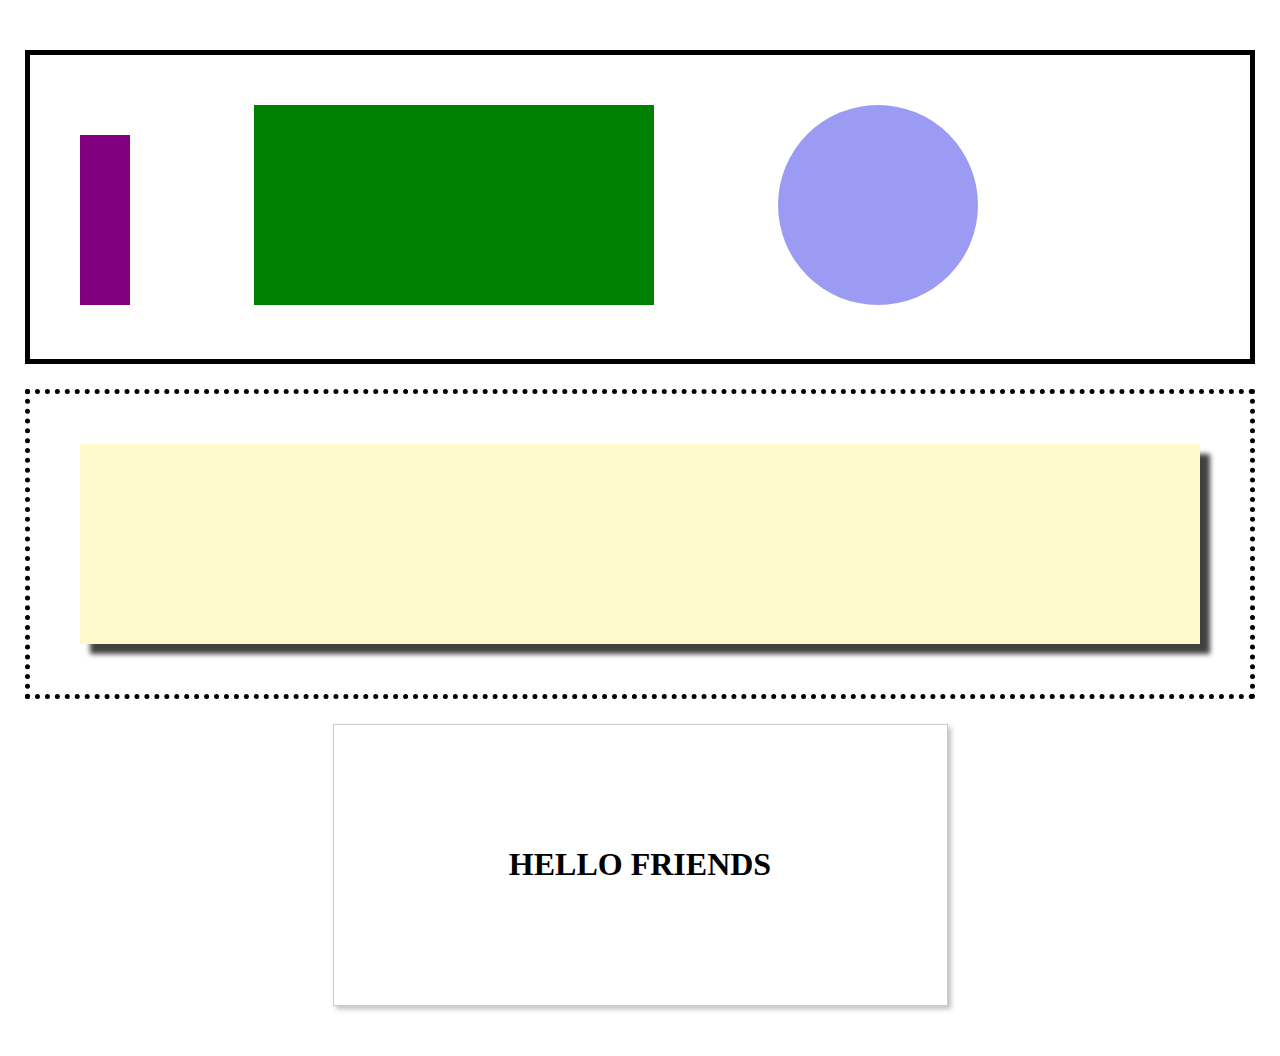
<file: second/index.html>
<!-- Put your HTML HERE, make sure to connect your index.css sheet -->
<!DOCTYPE html>
<html lang="en">
<head>
    <meta charset="UTF-8">
    <meta name="viewport" content="width=device-width, initial-scale=1.0">
    <meta http-equiv="X-UA-Compatible" content="ie=edge">
    <title>Document</title>
    <link rel="stylesheet" href="./index.css"> 
</head>
<body>

  <div class ="top-container">
     <div class ="purple-box" ></div>
     <div class ="green-box"></div>
     <div class ="blue-circle"></div>
  </div>

  <div class ="middle-container">
     <div class = "yellow-box"></div>
  </div>

  <div class ="bottom-container">
      <h1>HELLO FRIENDS</h1>
  </div>
    
</body>
</html>
</file>
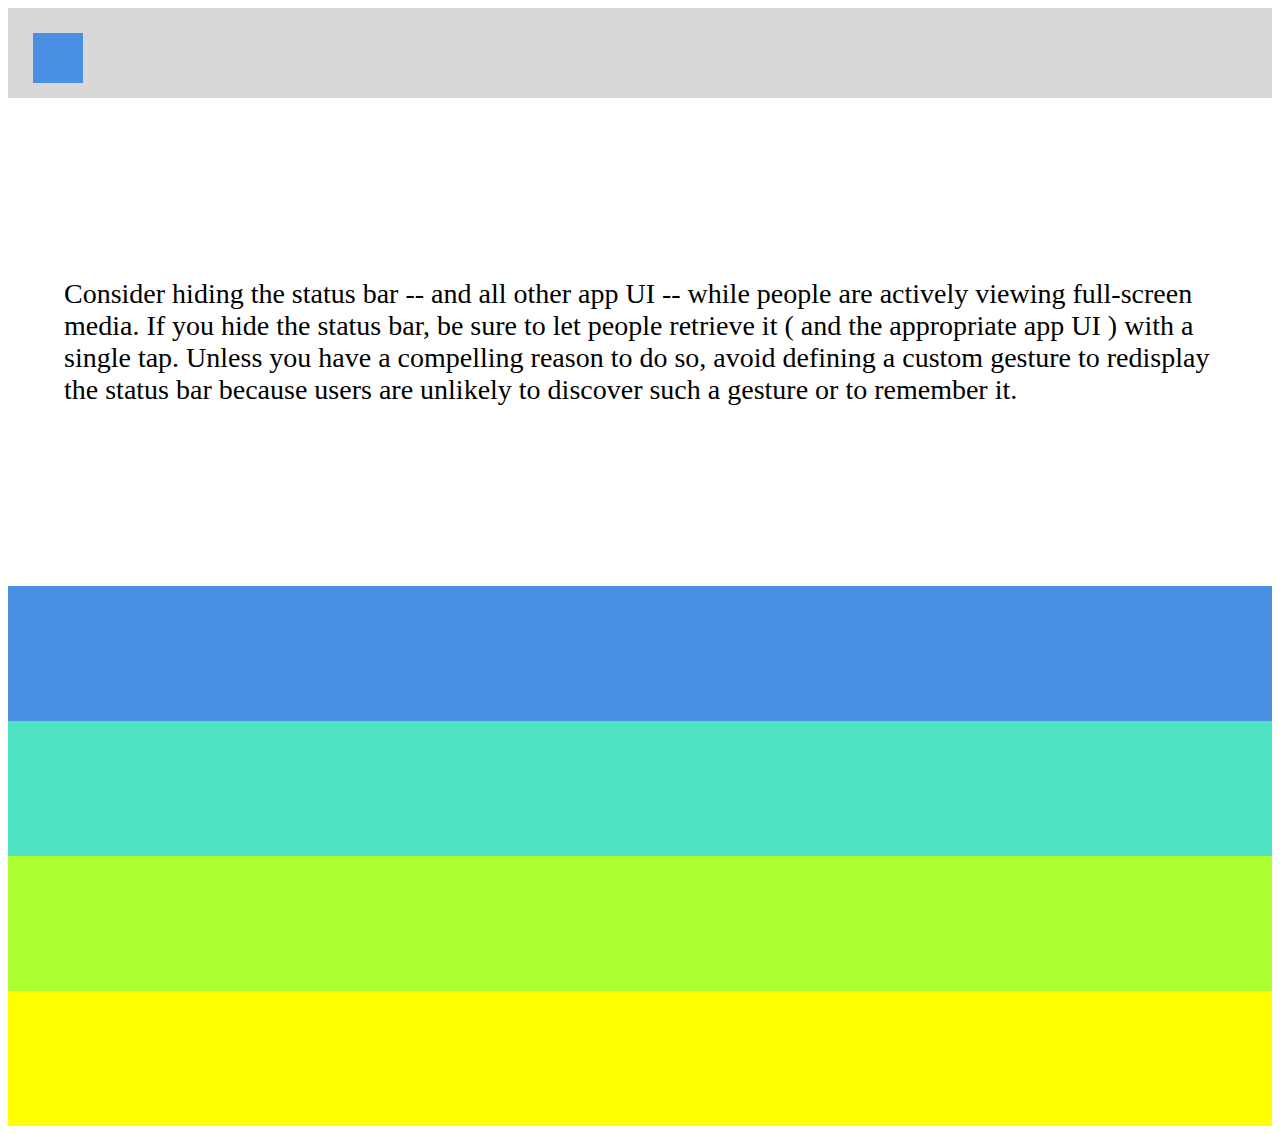
<file: third/index.html>
<!-- Put your HTML HERE, make sure to connect your index.css sheet -->
<!DOCTYPE html>
<html lang="en">
<head>
    <meta charset="UTF-8">
    <meta name="viewport" content="width=device-width, initial-scale=1.0">
    <meta http-equiv="X-UA-Compatible" content="ie=edge">
    <title>Document</title>
    <link rel="stylesheet" href="./index.css"> 
</head>
<body>
    <div class ="box1">
      <div class ="box-small"></div>  
    </div>
    <div class ="box2"></div>
    <div class = "container">
                <span class = "junk">
                        Consider hiding the status bar -- and all other app UI 
                        -- while people are actively viewing full-screen media. 
                        If you hide the status bar, be sure to let people retrieve it 
                        ( and the appropriate app UI ) with a single tap. Unless you have 
                        a compelling reason to do so, avoid defining a custom gesture to 
                        redisplay the status bar because users are unlikely to discover 
                        such a gesture or to remember it.    
                        </span>
  
    </div>
    <div class ="box3"></div>
    <div class ="box4"></div>
    <div class ="box5"></div>
    <div class ="box6"></div>
    
</body>
</html>
</file>
<file: second/index.css>
body {
    margin: 0;
    padding: 25px;
}

.top-container{
    width: 100%;
    border: 5px solid black;
    padding: 50px;
    box-sizing: border-box ;
    margin-top: 25px; 
}
.purple-box{
    height: 150px;
    width: 50px;
    background-color: purple;
    display: inline-block;
    padding-top: 20px;
    margin-right: 60px;
    }
.green-box{
    height: 200px;
    width: 400px;
    background-color: green;
    display: inline-block;
    margin-right: 60px;
    margin-left: 60px;
    }
.blue-circle{
    height: 200px;
    width: 200px;
    border-radius: 50%;
    background-color: rgb(155, 155, 243);
    display: inline-block;
    margin-right: 60px;
    margin-left: 60px;
    }
.middle-container{
    width: 100%;
    border: 5px dotted black;
    padding: 50px;
    box-sizing: border-box ;
    margin-top: 25px; 
}
.yellow-box{
    width: 100%;
    height: 200px;
    background-color: lemonchiffon;
    box-shadow: 10px 10px 5px 0px rgba(0,0,0,0.75);
}
.bottom-container{
    width: 100%;
    width: 50%;
    border: 1px solid #ccc;
    background-color: white;
    padding: 100px;
    box-sizing: border-box ;
    margin: 25px auto; 
    box-shadow: 3px 3px 5px 0px rgba(0,0,0,0.25);
    text-align: center;
  }   
  .container-three h1 {
    width: 100%;
    letter-spacing: 10px;
  }
</file>
<file: third/index.css>
body{
    /* background-color: red; */
}

.box1{
    height: 10vh;   
    width: 100%;
    background-color: #D8D8D8;
    padding: 25px;
    box-sizing: border-box;
}
.box-small{
    width: 50px;
    height: 50px;
    background-color: #4A90E2; 
}
.box2{
    height: 20vh;
    width: 100%;
    background-color: white;    
    box-sizing: border-box;
    padding: 20px;
}
.box3{
    height: 15vh;
    width: 100%;
    background-color: #4A90E2; 
    box-sizing: border-box;  
}
.box4{
    height: 15vh;
    width: 100%; 
    background-color: #50E3C2;
    box-sizing: border-box;
}
.box5{
    height: 15vh;
    width: 100%;
    background-color: greenyellow;
    box-sizing: border-box;   
}
.box6{
    height: 15vh;
    width: 100%;
    background-color: yellow;  
    box-sizing: border-box;  
}
.p{
    /* background-color: #fff; */
    /* box-sizing: border-box; */
}
.container{
    width: 90vw;
    margin: 0 auto;
    margin-bottom: 180px;
    font-size: 28px;
}
</file>
